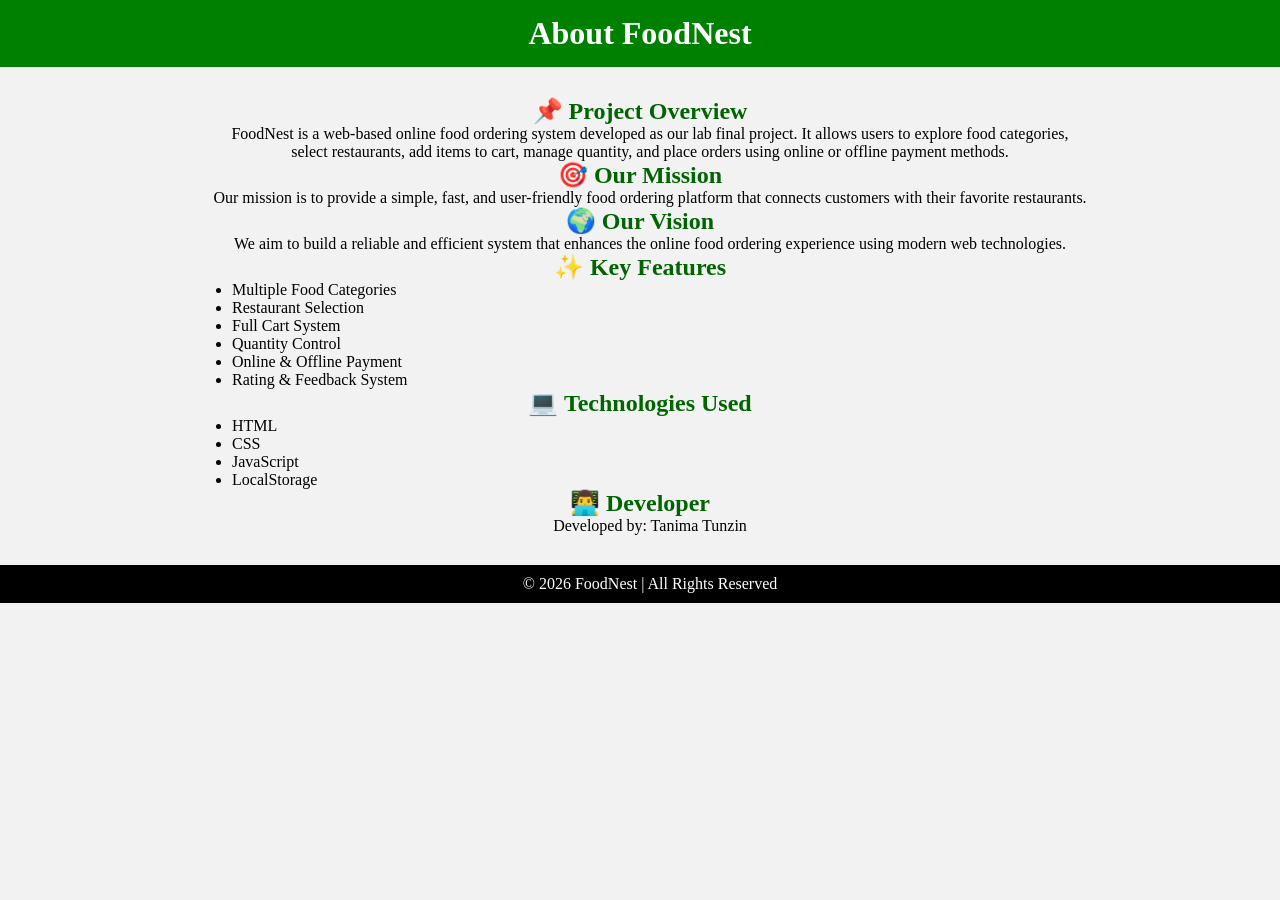
<file: about.html>
<!DOCTYPE html>
<html>
<head>
    <title>About - FoodNest</title>
    <link rel="stylesheet" href="food.css">
</head>
<body>

<header>
    <h1>About FoodNest</h1>
</header>

<section class="about">
    
    <h2>📌 Project Overview</h2>
    <p>
        FoodNest is a web-based online food ordering system developed as our lab final project.
        It allows users to explore food categories, select restaurants, add items to cart,
        manage quantity, and place orders using online or offline payment methods.
    </p>

    <h2>🎯 Our Mission</h2>
    <p>
        Our mission is to provide a simple, fast, and user-friendly food ordering platform
        that connects customers with their favorite restaurants.
    </p>

    <h2>🌍 Our Vision</h2>
    <p>
        We aim to build a reliable and efficient system that enhances the online food ordering experience
        using modern web technologies.
    </p>

    <h2>✨ Key Features</h2>
    <ul>
        <li>Multiple Food Categories</li>
        <li>Restaurant Selection</li>
        <li>Full Cart System</li>
        <li>Quantity Control</li>
        <li>Online & Offline Payment</li>
        <li>Rating & Feedback System</li>
    </ul>

    <h2>💻 Technologies Used</h2>
    <ul>
        <li>HTML</li>
        <li>CSS</li>
        <li>JavaScript</li>
        <li>LocalStorage</li>
    </ul>

    <h2>👨‍💻 Developer</h2>
    <p>
        Developed by: Tanima Tunzin
    </p>

</section>

<footer>
    <p>© 2026 FoodNest | All Rights Reserved</p>
</footer>

</body>
</html>
</file>
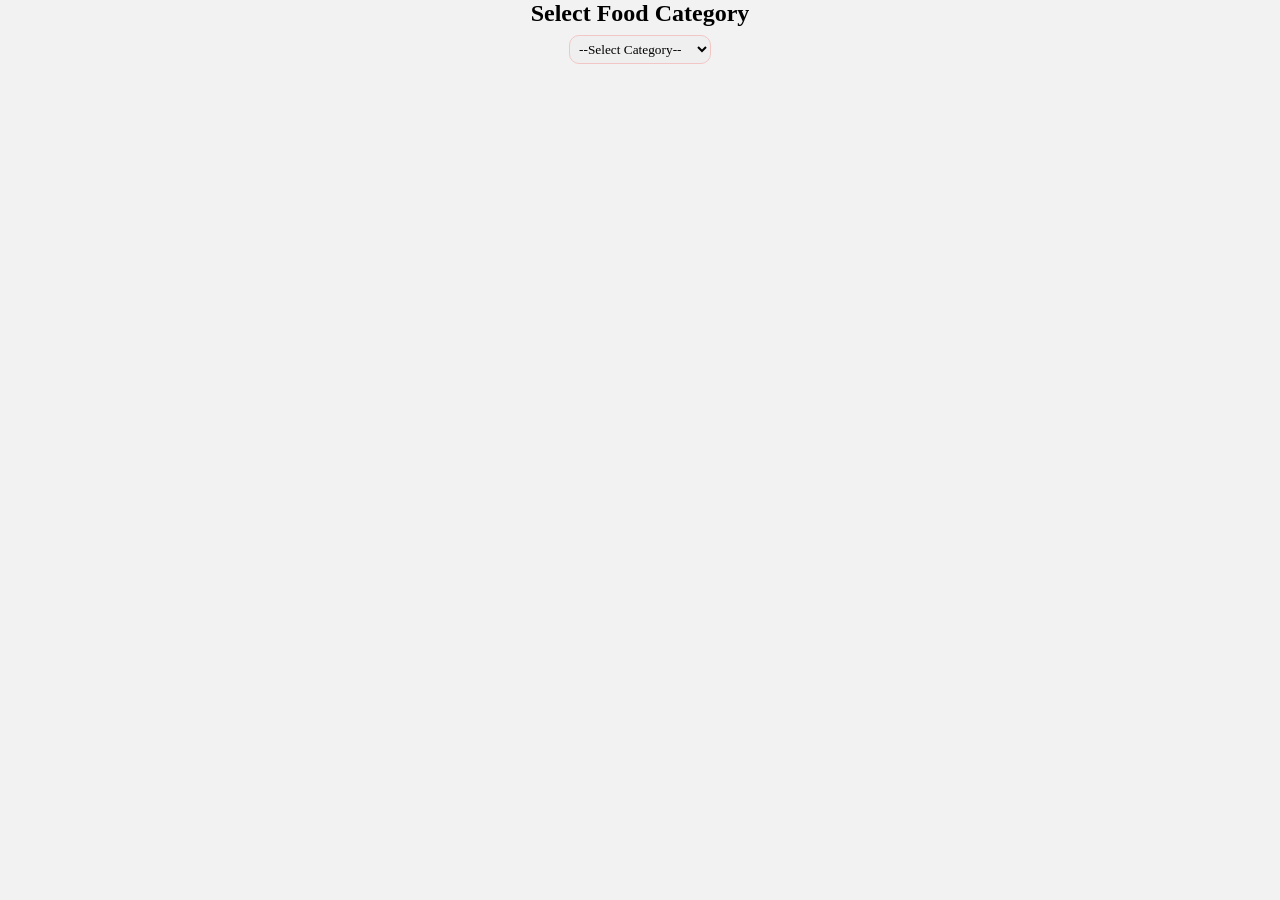
<file: category.html>
<!DOCTYPE html>
<html>
<head>
    <title>Select Category</title>
    <link rel="stylesheet" href="food.css">
</head>
<body>

<h2>Select Food Category</h2>

<select onchange="goToRestaurant(this.value)">
    <option value="">--Select Category--</option>

    <option value="bangladeshi">Bangladeshi Cuisine</option>
    <option value="healthy">Healthy Food</option>
    <option value="fastfood">Fast Food</option>
    <option value="chinese">Chinese</option>
    <option value="indian">Indian</option>
    <option value="dessert">Dessert</option>
    <option value="drinks">Drinks</option>

</select>

<script src="food.js"></script>

</body>
</html>
</file>
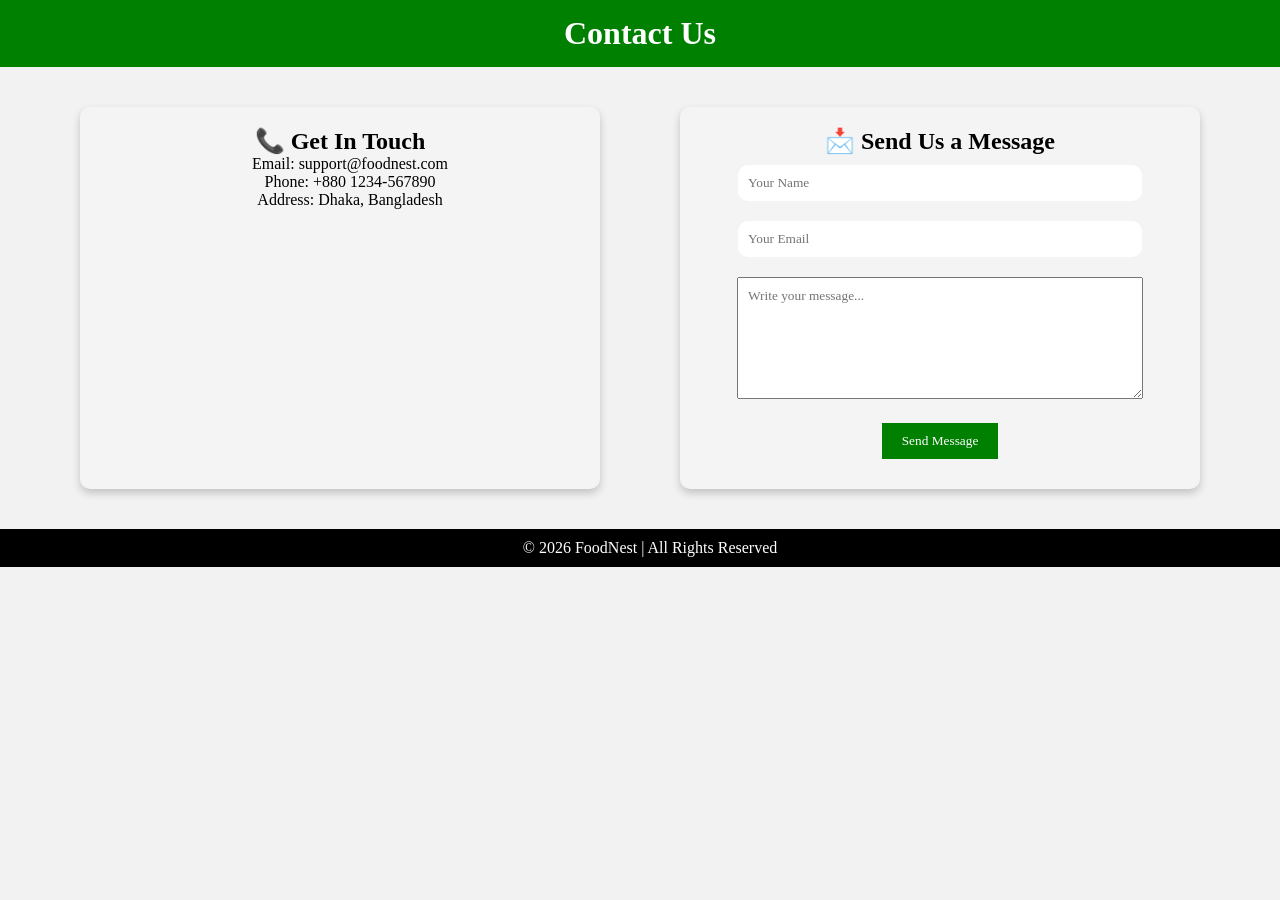
<file: contact.html>
<!DOCTYPE html>
<html>
<head>
    <title>Contact Us - FoodNest</title>
    <link rel="stylesheet" href="food.css">
</head>
<body>

<header>
    <h1>Contact Us</h1>
</header>

<section class="contact-container">

    <div class="contact-info">
        <h2>📞 Get In Touch</h2>
        <p>Email: support@foodnest.com</p>
        <p>Phone: +880 1234-567890</p>
        <p>Address: Dhaka, Bangladesh</p>
    </div>

    <div class="contact-form">
        <h2>📩 Send Us a Message</h2>

        <form onsubmit="return submitForm()">
            <input type="text" id="name" placeholder="Your Name" required><br>
            <input type="email" id="email" placeholder="Your Email" required><br>
            <textarea id="message" placeholder="Write your message..." required></textarea><br>
            <button type="submit">Send Message</button>
        </form>

        <p id="successMsg" class="hidden">✅ Message Sent Successfully!</p>
    </div>

</section>

<footer>
    <p>© 2026 FoodNest | All Rights Reserved</p>
</footer>

<script src="food.js"></script>

</body>
</html>
</file>
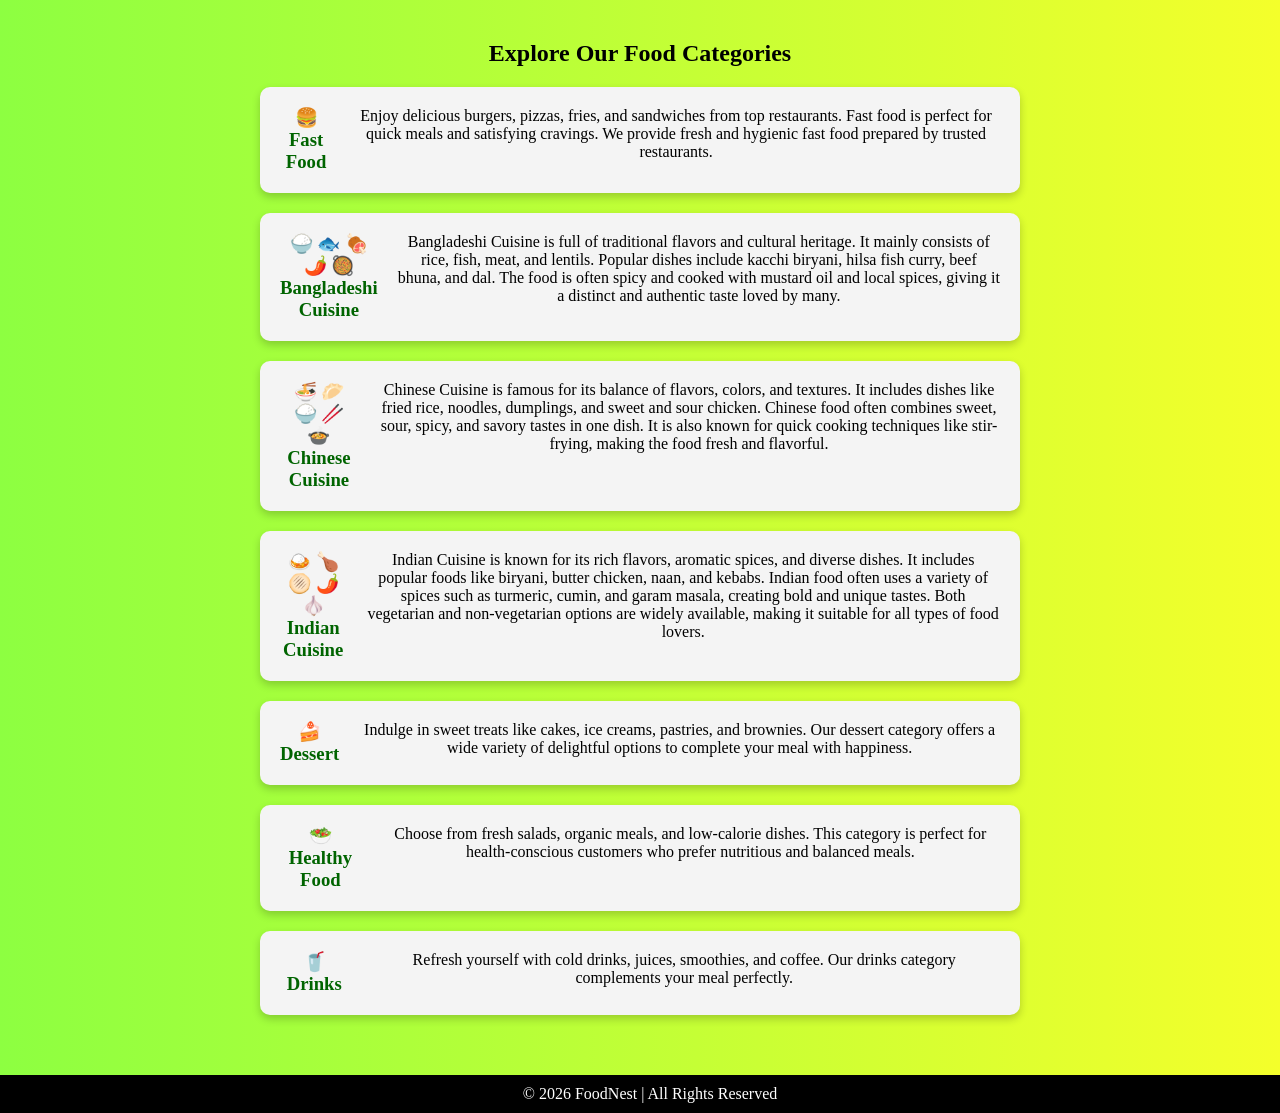
<file: explore.html>
<!DOCTYPE html>
<html>
<head>
    <title>Explore - FoodNest</title>
    <link rel="stylesheet" href="food.css">
</head>
<body>

<section class="explore">
    <h2>Explore Our Food Categories</h2>

    <!-- Fast Food -->
     <div class="card">
        <h3>🍔 Fast Food</h3>
        <p>
            Enjoy delicious burgers, pizzas, fries, and sandwiches from top restaurants.
            Fast food is perfect for quick meals and satisfying cravings.
            We provide fresh and hygienic fast food prepared by trusted restaurants.
        </p>
    </div>

     <div class="card">
        <h3>🍚 🐟 🍖 🌶️ 🥘 Bangladeshi Cuisine</h3>
        <p>
            Bangladeshi Cuisine is full of traditional flavors and cultural heritage. It mainly consists of rice, fish, meat, and lentils. Popular dishes include kacchi biryani, hilsa fish curry, beef bhuna, and dal. The food is often spicy and cooked with mustard oil and local spices, giving it a distinct and authentic taste loved by many.
        </p>
    </div>

     <div class="card">
        <h3>🍜 🥟 🍚 🥢 🍲 Chinese Cuisine</h3>
        <p>
            Chinese Cuisine is famous for its balance of flavors, colors, and textures. It includes dishes like fried rice, noodles, dumplings, and sweet and sour chicken. Chinese food often combines sweet, sour, spicy, and savory tastes in one dish. It is also known for quick cooking techniques like stir-frying, making the food fresh and flavorful.
        </p>
    </div>

     <div class="card">
        <h3>🍛 🍗 🫓 🌶️ 🧄 Indian Cuisine</h3>
        <p>
            Indian Cuisine is known for its rich flavors, aromatic spices, and diverse dishes. It includes popular foods like biryani, butter chicken, naan, and kebabs. Indian food often uses a variety of spices such as turmeric, cumin, and garam masala, creating bold and unique tastes. Both vegetarian and non-vegetarian options are widely available, making it suitable for all types of food lovers.
        </p>
    </div>

    <!-- Dessert -->
    <div class="card">
        <h3>🍰 Dessert</h3>
        <p>
            Indulge in sweet treats like cakes, ice creams, pastries, and brownies.
            Our dessert category offers a wide variety of delightful options 
            to complete your meal with happiness.
        </p>
    </div>

    <!-- Healthy Food -->
    <div class="card">
        <h3>🥗 Healthy Food</h3>
        <p>
            Choose from fresh salads, organic meals, and low-calorie dishes.
            This category is perfect for health-conscious customers 
            who prefer nutritious and balanced meals.
        </p>
    </div>

    <!-- Drinks -->
    <div class="card">
        <h3>🥤 Drinks</h3>
        <p>
            Refresh yourself with cold drinks, juices, smoothies, and coffee.
            Our drinks category complements your meal perfectly.
        </p>
    </div>

</section>

<footer>
    <p>© 2026 FoodNest | All Rights Reserved</p>
</footer>

</body>
</html>
</file>
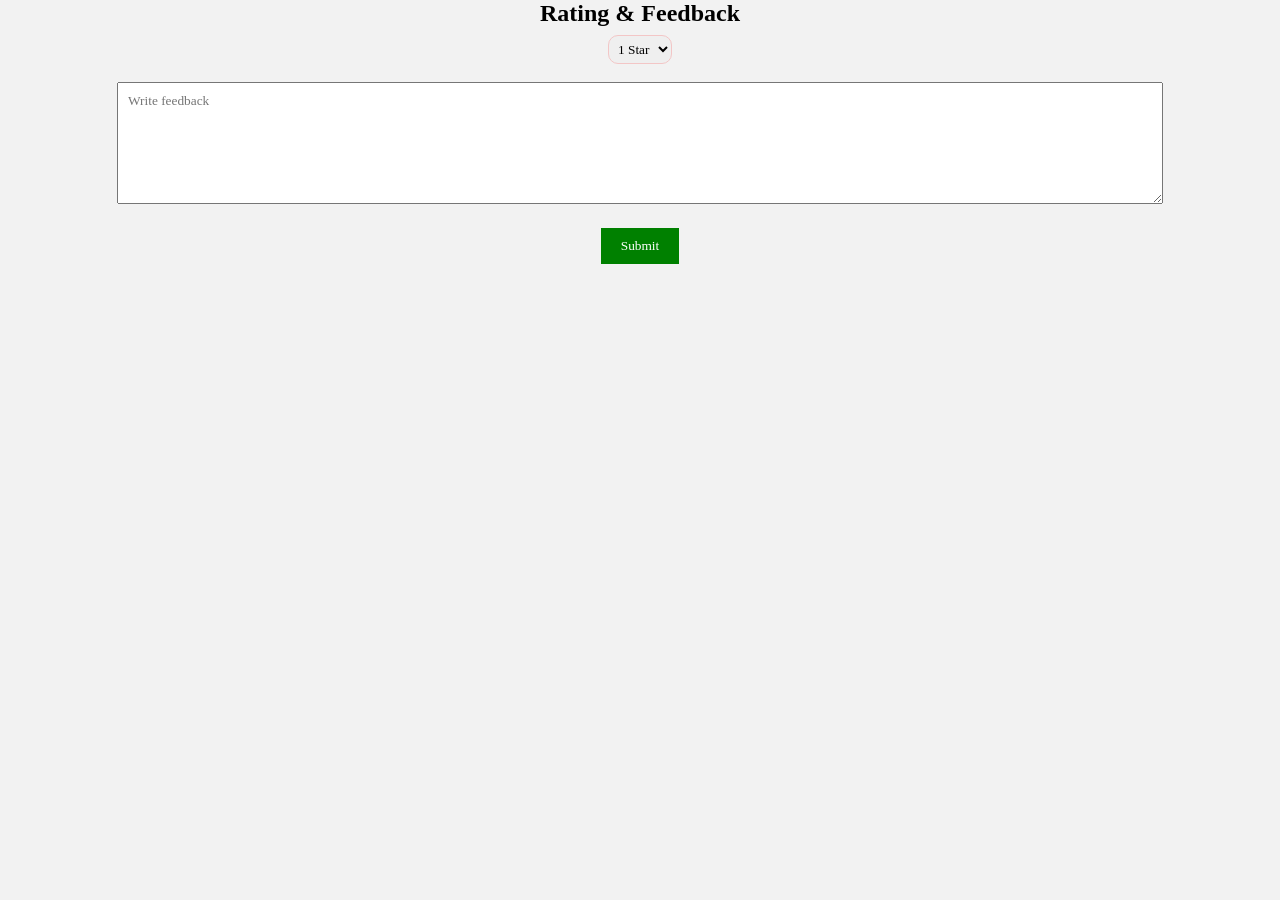
<file: feedback.html>
<!DOCTYPE html>
<html>
<head>
    <title>Feedback</title>
    <link rel="stylesheet" href="food.css">
</head>
<body>

<h2>Rating & Feedback</h2>

<select>
    <option>1 Star</option>
    <option>2 Star</option>
    <option>3 Star</option>
    <option>4 Star</option>
    <option>5 Star</option>
</select><br>

<textarea placeholder="Write feedback"></textarea><br>

<button>Submit</button>

</body>
</html>
</file>
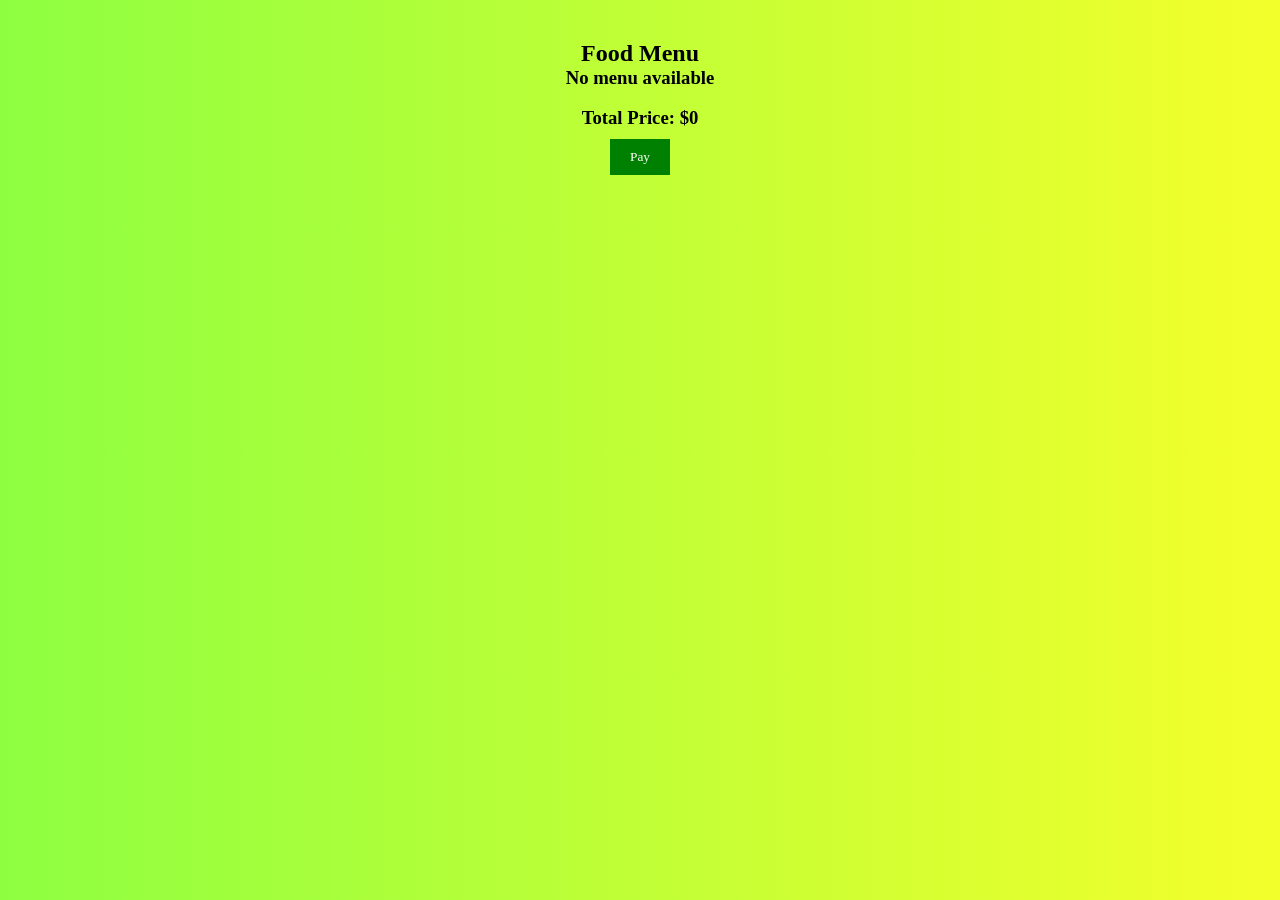
<file: items.html>
<!DOCTYPE html>
<html>
<head>
    <title>Food Menu</title>
    <link rel="stylesheet" href="food.css">
</head>
<body class="item">

<h2>Food Menu</h2>

<div id="menu"></div>



<br>

<h3>Total Price: $<span id="total">0</span></h3>

<button onclick="goToPayment()">Pay</button>

<script>

// ================= MENU DATA (ALL RESTAURANTS) =================
let menuData = {

    "KFC": [
        {name: "Burger", price: 50},
        {name: "Fried Chicken", price: 60},
        {name: "Fries", price: 30},
        {name: "Zinger Burger", price: 70},
        {name: "Pepsi", price: 20}
    ],

    "Pizza Hut": [
        {name: "Pizza", price: 10},
        {name: "Pasta", price: 80},
        {name: "Garlic Bread", price: 40},
        {name: "Chicken Wings", price: 60},
        {name: "Coke", price: 20}
    ],

    "Burger King": [
        {name: "Whopper", price: 70},
        {name: "Chicken Burger", price: 60},
        {name: "Fries", price: 30},
        {name: "Onion Rings", price: 40},
        {name: "Sprite", price: 20}
    ],

    "Takeout": [
        {name: "Whopper", price: 70},
        {name: "Chicken Burger", price: 60},
        {name: "Fries", price: 30},
        {name: "Onion Rings", price: 40},
        {name: "Sprite", price: 20}
    ],

    "Madchef": [
        {name: "Pizza", price: 10},
        {name: "Pasta", price: 80},
        {name: "Garlic Bread", price: 40},
        {name: "Chicken Wings", price: 60},
        {name: "Coke", price: 20}
    ],

    "Chillox": [
        {name: "Burger", price: 50},
        {name: "Fried Chicken", price: 60},
        {name: "Fries", price: 30},
        {name: "Zinger Burger", price: 70},
        {name: "Pepsi", price: 20}
    ],

    "BFC": [
        {name: "Whopper", price: 70},
        {name: "Chicken Burger", price: 60},
        {name: "Fries", price: 30},
        {name: "Onion Rings", price: 40},
        {name: "Sprite", price: 20}
    ],

    "Herfy": [
        {name: "Pizza", price: 10},
        {name: "Pasta", price: 80},
        {name: "Garlic Bread", price: 40},
        {name: "Chicken Wings", price: 60},
        {name: "Coke", price: 20}
    ],

    "American Burger": [
        {name: "Burger", price: 50},
        {name: "Fried Chicken", price: 60},
        {name: "Fries", price: 30},
        {name: "Zinger Burger", price: 70},
        {name: "Pepsi", price: 20}
    ],

    "Popeyes": [
        {name: "Burger", price: 50},
        {name: "Fried Chicken", price: 60},
        {name: "Fries", price: 30},
        {name: "Zinger Burger", price: 70},
        {name: "Pepsi", price: 20}
    ],

    "Haji Biriyani": [
        {name: "Kacchi", price: 80},
        {name: "Chicken Biryani", price: 60},
        {name: "Borhani", price: 20},
        {name: "Salad", price: 10},
        {name: "Firni", price: 30}
    ],

    "Nanna Biriyani": [
        {name: "Kacchi", price: 80},
        {name: "Beef Biryani", price: 60},
        {name: "Borhani", price: 20},
        {name: "Salad", price: 10},
        {name: "Jorda", price: 30}
    ],

    "Kacchi Bhai": [
        {name: "Kacchi", price: 80},
        {name: "Chicken polaw", price: 60},
        {name: "Borhani", price: 20},
        {name: "Salad", price: 10},
        {name: "Firni", price: 30}
    ],

    "Sultan’s Dine": [
        {name: "Kacchi", price: 80},
        {name: "Beef Biryani", price: 60},
        {name: "Borhani", price: 20},
        {name: "Salad", price: 10},
        {name: "Jorda", price: 30}
    ],
    
    "Puran Dhaka Restaurant": [
        {name: "Kacchi", price: 80},
        {name: "Chicken Biryani", price: 60},
        {name: "Borhani", price: 20},
        {name: "Salad", price: 10},
        {name: "Firni", price: 30}
    ],

    "Fakruddin Biriyani": [
        {name: "Kacchi", price: 80},
        {name: "Beef polaw", price: 60},
        {name: "Borhani", price: 20},
        {name: "Salad", price: 10},
        {name: "Jorda", price: 30}
    ],
    
    "Al Razzaque Restaurant": [
        {name: "Kacchi", price: 80},
        {name: "Chicken Biryani", price: 60},
        {name: "Borhani", price: 20},
        {name: "Salad", price: 10},
        {name: "Firni", price: 30}
    ],

    "Star Kabab & Restaurant": [
        {name: "Beef Bhuna", price: 70},
        {name: "Chicken Roast", price: 60},
        {name: "Paratha", price: 20},
        {name: "Dal", price: 20},
        {name: "Tea", price: 10}
    ],

    "Cafe Nawab": [
        {name: "Kacchi", price: 80},
        {name: "Beef Biryani", price: 60},
        {name: "Borhani", price: 20},
        {name: "Salad", price: 10},
        {name: "Jorda", price: 30}
    ],

    "Bismillah Kabab": [
        {name: "Kacchi", price: 80},
        {name: "Beef Biryani", price: 60},
        {name: "Borhani", price: 20},
        {name: "Salad", price: 10},
        {name: "Jorda", price: 30}
    ],

    "Baskin Robbins": [
        {name: "Ice Cream", price: 5},
        {name: "Sundae", price: 6},
        {name: "Chocolate Cone", price: 4},
        {name: "Milkshake", price: 5},
        {name: "Brownie", price: 3}
    ],

    "Royal Indian Cuisine": [
    {name: "Butter Chicken", price: 120},
    {name: "Garlic Naan", price: 25},
    {name: "Paneer Tikka", price: 90},
    {name: "Dal Makhani", price: 70},
    {name: "Gulab Jamun", price: 30}
    ],

    "Handi Restaurant": [
    {name: "Masala Dosa", price: 50},
    {name: "Idli Sambar", price: 40},
    {name: "Medur Vada", price: 30},
    {name: "Coconut Chutney", price: 10},
    {name: "Filter Coffee", price: 20}
    ],
     
    "Nawab Restaurant": [
    {name: "Hyderabadi Dum Biryani", price: 110},
    {name: "Mirchi Ka Salan", price: 20},
    {name: "Raita", price: 10},
    {name: "Chicken 65", price: 85},
    {name: "Double Ka Meetha", price: 40}
    ],

    "Indian Spice House": [
    {name: "Amritsari Kulcha", price: 45},
    {name: "Chole Masala", price: 60},
    {name: "Lassi", price: 35},
    {name: "Mixed Veg Pakora", price: 40},
    {name: "Gajar Ka Halwa", price: 50}
    ],

    "Spice & Rice": [
    {name: "Kolkata Mutton Biryani", price: 130},
    {name: "Fish Fry", price: 70},
    {name: "Aloo Posto", price: 50},
    {name: "Luchi", price: 15},
    {name: "Rasgulla", price: 25}
    ],


    "Well Food": [
    {name: "Chocolate Cake", price: 4},
    {name: "Vanilla Cake", price: 4},
    {name: "Pastry", price: 3},
    {name: "Brownie", price: 3},
    {name: "Cupcake", price: 2}
    ],

    "Takeout Dessert": [
    {name: "Ice Cream", price: 5},
    {name: "Milkshake", price: 4},
    {name: "Waffle", price: 5},
    {name: "Donut", price: 3},
    {name: "Cheesecake", price: 6}
    ],
    
    "Cold Stone Creamery": [
    {name: "Signature Ice Cream", price: 6},
    {name: "Chocolate Sundae", price: 7},
    {name: "Milkshake", price: 5},
    {name: "Ice Cream Cake", price: 8},
    {name: "Waffle Cone", price: 4}
    ],

    "Premium Sweets": [
        {name: "Roshogolla", price: 3},
        {name: "Misti Doi", price: 4},
        {name: "Sandesh", price: 3},
        {name: "Cham Cham", price: 3},
        {name: "Laddu", price: 2}
    ],

    "Gelatissimo": [
    {name: "Gelato", price: 6},
    {name: "Sorbet", price: 5},
    {name: "Chocolate Gelato", price: 6},
    {name: "Fruit Gelato", price: 5},
    {name: "Waffle Gelato", price: 7}
    ],

    "Tabaq Coffee": [
    {name: "Cold Coffee", price: 4},
    {name: "Latte", price: 5},
    {name: "Cappuccino", price: 5},
    {name: "Espresso", price: 3},
    {name: "Mocha", price: 6}
    ],


    "Cheez Dessert Bar": [
    {name: "Cheesecake", price: 6},
    {name: "Chocolate Lava Cake", price: 5},
    {name: "Brownie", price: 4},
    {name: "Ice Cream", price: 5},
    {name: "Milkshake", price: 5}
    ],

    "Bella Italia Dessert": [
    {name: "Tiramisu", price: 7},
    {name: "Panna Cotta", price: 6},
    {name: "Gelato", price: 5},
    {name: "Chocolate Cake", price: 5},
    {name: "Italian Pastry", price: 4}
    ],

    
    "Red Chili Restaurant": [
        {name: "Fried Rice", price: 60},
        {name: "Noodles", price: 50},
        {name: "Soup", price: 40},
        {name: "Spring Roll", price: 40},
        {name: "Manchurian", price: 70}
    ],


    "Mainland China": [
        {name: "Kung Pao Chicken", price: 80},
        {name: "Sweet & Sour Pork", price: 50},
        {name: "Fried Rice with Veg", price: 40},
        {name: "Hot & Sour Soup", price: 20},
        {name: "Spring Rolls", price: 30}
    ],

    "Kungfu Restaurant": [
        {name: "Chili Chicken", price: 60},
        {name: "Schezwan Noodles", price: 50},
        {name: "Soup", price: 40},
        {name: "Paneer Manchurian", price: 40},
        {name: "Manchurian", price: 70}
    ],

    "Golden Dragon": [
        {name: "Dragon Beef", price: 90},
        {name: "Prawn Tempura", price: 50},
        {name: "Egg Drop Soup", price: 39},
        {name: "Spring Roll", price: 20},
        {name: "Vegetable Chow Mein", price: 70}
    ],

    "China Garden": [
        {name: "Fried Rice", price: 30},
        {name: "Lemon Chicken", price: 50},
        {name: "Veg Hakka Noodles", price: 40},
        {name: "Spring Roll", price: 50},
        {name: "Manchurian", price: 80}
    ],

    "Sizzling Wok": [
        {name: "Fried Rice", price: 60},
        {name: "Noodles", price: 50},
        {name: "Soup", price: 40},
        {name: "Spring Roll", price: 40},
        {name: "Manchurian", price: 700}
    ],

    "Shanghai Express": [
        {name: "Veg Dumplings", price: 60},
        {name: "Noodles", price: 30},
        {name: "Spring Roll", price: 40},
        {name: "Beef Fried Rice", price: 70}
    ],

    "Dragon House": [
        {name: "Dragon Chicken", price: 90},
        {name: "Kung Pao Veg", price: 20},
        {name: "Soup", price: 30},
        {name: "Spring Roll", price: 30},
        {name: "Schezwan Beef", price: 90}
    ],

    "Beijing Restaurant": [
        {name: "Fried Rice", price: 20},
        {name: "Beijing Duck", price: 80},
        {name: "Hot & Sour Soup", price: 40},
        {name: "Spring Roll", price: 20},
        {name: "Honey Chili Paneer", price:90}
    ],

    "Panda Garden": [
        {name: "Fried Rice", price: 60},
        {name: "Noodles", price: 50},
        {name: "Soup", price: 40},
        {name: "Spring Roll", price: 40},
        {name: "Manchurian", price: 70}
    ],

    "Handi Restaurant": [
        {name: "Biryani", price: 8},
        {name: "Kebab", price: 6},
        {name: "Naan", price: 2},
        {name: "Chicken Curry", price: 7},
        {name: "Lassi", price: 3}
    ],

    "Tabaq Coffee": [
        {name: "Cold Coffee", price: 4},
        {name: "Latte", price: 5},
        {name: "Cappuccino", price: 5},
        {name: "Espresso", price: 3},
        {name: "Mocha", price: 6}
    ],

    "North End Coffee": [
    {name: "Cold Coffee", price: 4},
    {name: "Cappuccino", price: 5},
    {name: "Latte", price: 5},
    {name: "Espresso", price: 3},
    {name: "Mocha", price: 6},
    {name: "Milkshake (Chocolate/Vanilla)", price: 5},
    {name: "Fresh Orange Juice", price: 3}
    ],

    "Gloria Jean's Coffee":[
    {name: "Mango Juice", price: 3},
    {name: "Lemon Juice", price: 2},
    {name: "Soft Drink (Coke/Pepsi)", price: 2},
    {name: "Smoothie", price: 4},
    {name: "Green Tea", price: 2},
    {name: "Black Coffee", price: 3},
    {name: "Iced Tea", price: 3}
    ],

    "Coffee World": [
    {name: "Borhani", price: 3},
    {name: "Lassi (Sweet/Salted)", price: 3},
    {name: "Fresh Sugarcane Juice", price: 2},
    {name: "Lemon Mint Drink", price: 2},
    {name: "Falooda", price: 4},
    {name: "Mango Lassi", price: 4},
    {name: "Cold Coffee", price: 4}
    ],

    "Coffee House":[
    {name: "Milkshake", price: 5},
    {name: "Green Tea", price: 2},
    {name: "Black Tea", price: 1},
    {name: "Soft Drink", price: 2},
    {name: "Fruit Juice", price: 3},
    {name: "Smoothie", price: 4},
    {name: "Coconut Water", price: 3}
    ],

    "Green Plate": [
    {name: "Grilled Chicken Salad", price: 6},
    {name: "Boiled Egg & Veggies", price: 4},
    {name: "Green Salad", price: 3},
    {name: "Oats with Fruits", price: 3}
    ],

    "Fit Food Corner":[
    {name: "Brown Rice with Grilled Fish", price: 7},
    {name: "Mixed Vegetable Soup", price: 4},
    {name: "Fruit Bowl", price: 3},
    {name: "Low Fat Yogurt", price: 2}
    ],

    "Nutri Bowl":[
    {name: "Chicken Vegetable Stir Fry", price: 6},
    {name: "Whole Wheat Sandwich", price: 5},
    {name: "Egg & Salad Plate", price: 3},
    {name: "Smoothie (No Sugar)", price: 4}
    ],

    "Fresh & Fit": [
    {name: "Grilled Fish with Vegetables", price: 6},
    {name: "Boiled Rice + Dal + Veg", price: 5},
    {name: "Chicken Soup", price: 4},
    {name: "Fruit Salad", price: 3}
    ],

    "Healthy Choice":[
    {name: "Doi (Low Fat Yogurt)", price: 2},
    {name: "Vegetable Khichuri", price: 5},
    {name: "Grilled Chicken Breast", price: 6},
    {name: "Fresh Juice (No Sugar)", price: 3}
    ]

};

// ================= LOAD MENU =================
let restaurant = localStorage.getItem("restaurant");
let menuDiv = document.getElementById("menu");

if(menuData[restaurant]){

    menuData[restaurant].forEach((item, index) => {

        let div = document.createElement("div");

        div.innerHTML = `
            <b>${item.name}</b> ($${item.price}) <br>
            Quantity: 
            <input type="number" min="0" value="0" id="qty${index}" 
            onchange="calculateTotal()">
            <hr>
        `;

        menuDiv.appendChild(div);
    });

} else {
    menuDiv.innerHTML = "<h3>No menu available</h3>";
}

// ================= TOTAL =================
function calculateTotal(){

    let total = 0;

    let items = menuData[restaurant];

    items.forEach((item, index) => {
        let qty = document.getElementById("qty" + index).value;
        total += qty * item.price;
    });

    document.getElementById("total").innerText = total;

   
}

function goToPayment(){
    window.location.href = "payment.html";
}


</script>

</body>
</html>
</file>
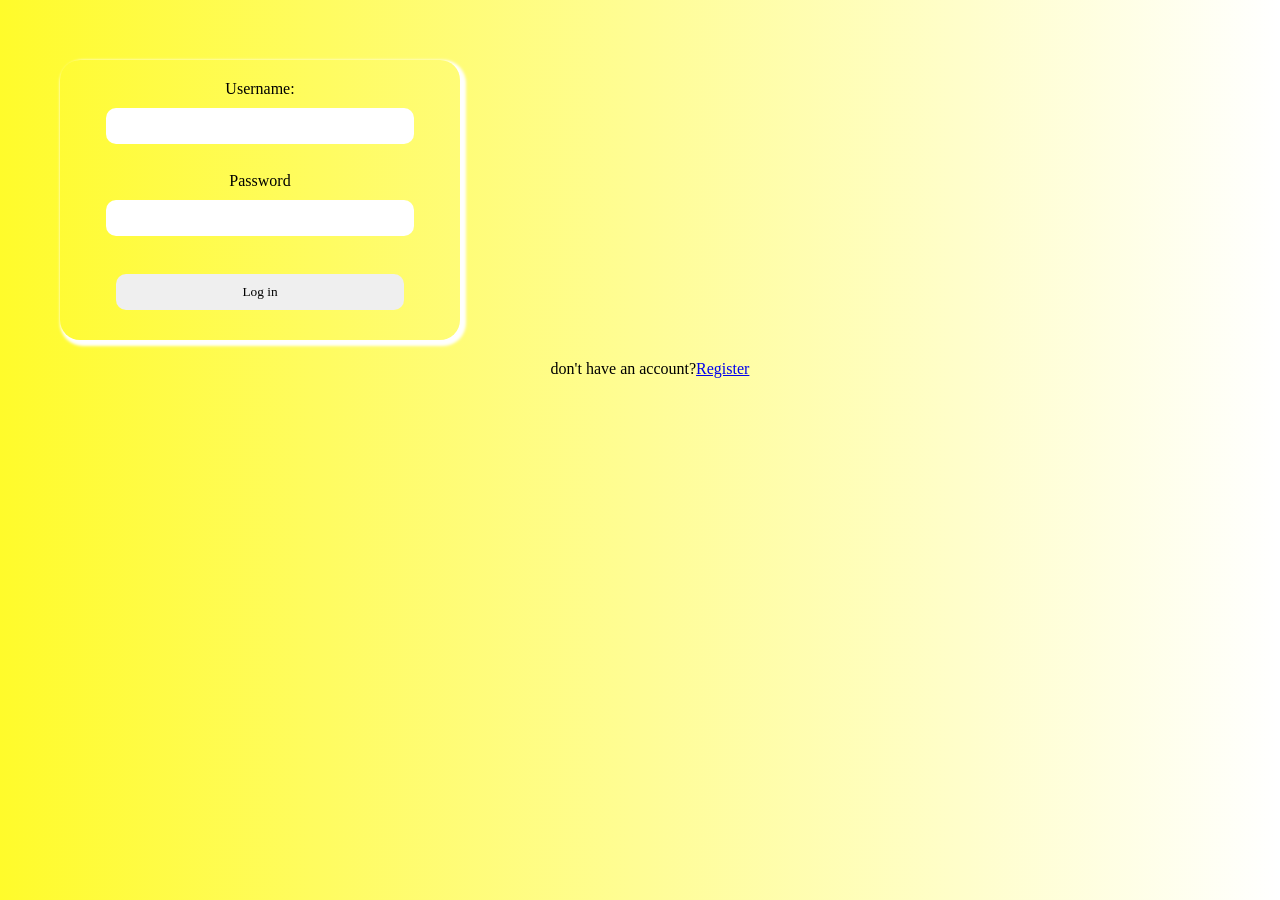
<file: join.html>
<!DOCTYPE html>
<html lang="en">
<head>
    <meta charset="UTF-8">
    <meta http-equiv="X-UA-Compatible" content="IE=edge">
    <meta name="viewport" content="width=device-width, initial-scale=1.0">
    <title>Document</title>
    <link rel="stylesheet" href="food.css">
</head>
<body class="join">

    <!-- <input type="radio" name="f1" id="f1" onclick="login()" checked>
    <label for="f1">Log in</label>

    <input type="radio" name="f1" id="f2" onclick="registration()">
    <label for="f2">Registration</label> -->

    <form action="" autocomplete="on" id="form1">
        <fieldset>
            <!-- <legend>Log in</legend> -->
            
            
            <label>Username:</label>
            <input type="text" id="username" onkeyup="validateUsername()">
            <span id="userError"></span>
 
            <br><br>

            <label for="pass">Password</label>
            <input type="password" name="pass" id="pass">
            <span id="eCA"></span>
            <span id="eSA"></span>
            <span id="eD"></span>
            <span id="eSC"></span>

            <br><br>

            <input type="submit" value="Log in" onclick="validation()">
            
        </fieldset>
    </form>

    <form action="" id="form2">
        <fieldset>
            <!-- <legend>Registration</legend> -->

            <label for="fname">First name</label>
            <input type="text" name="fname" id="fname">
            <span id="efname"></span>

            <br><br>

            <label for="lname">Last name</label>
            <input type="text" name="lname" id="lname">
            <span id="elname"></span>

            <br><br>

            <label>Email:</label>
            <input type="text" id="email" onkeyup="validateEmail()">
            <span id="emailError"></span>
            <br><br>

            <label for="con">Contact</label>
            <input type="number" name="con" id="con">
            <br><br>

            <label for="dob">Date of Birth</label>
            <input type="date" name="dob" id="dob">
            <br><br>

            <label>Gender:</label>
            <input type="radio" name="gender" value="male"> Male
            <input type="radio" name="gender" value="female"> Female
            <span id="genderError"></span>
            <br><br>


            <label for="fc"> food choice</label>
            <input type="text" name="fc" id="fc">
            <br><br>

            <label for="fc">favourate cuisine</label>
            <select name="fc" id="fc">
                <option value="bangladeshi">Bangladeshi Cuisine</option>
                <option value="healthy">Healthy Food</option>
                <option value="fastfood">Fast Food</option>
                <option value="chinese">Chinese</option>
                <option value="indian">Indian</option>
                <option value="dessert">Dessert</option>
                <option value="drinks">Drinks</option>

            </select>
            <br><br>


            <label for="ad">Address</label>
            <input type="text" name="ad" id="ad">
            <br><br>

            <label for="pass">password</label>
            <input type="text" name="pass" id="pass" placeholder="Please enter a password">
            <br><br>

            
            <label for="rpass">password re-type</label>
            <input type="text" name="rpass" id="rpass" placeholder="Please re-type the password">
            <br><br>


            <label for="da">note</label>
            <textarea name="da" id="da" cols="30" rows="10"></textarea>
            <br><br>

            <label for="pp">Profile Picture</label>
            <input type="file" name="pp" id="pp">

            <br><br>
            <button id="registerBtn">Register</button>
        </fieldset>
    </form>

    <p id="convention">don't have an account?<a href="#" onclick="registration()">Register</a></p>
    <script src="food.js"></script>
</body>
</html>
</file>
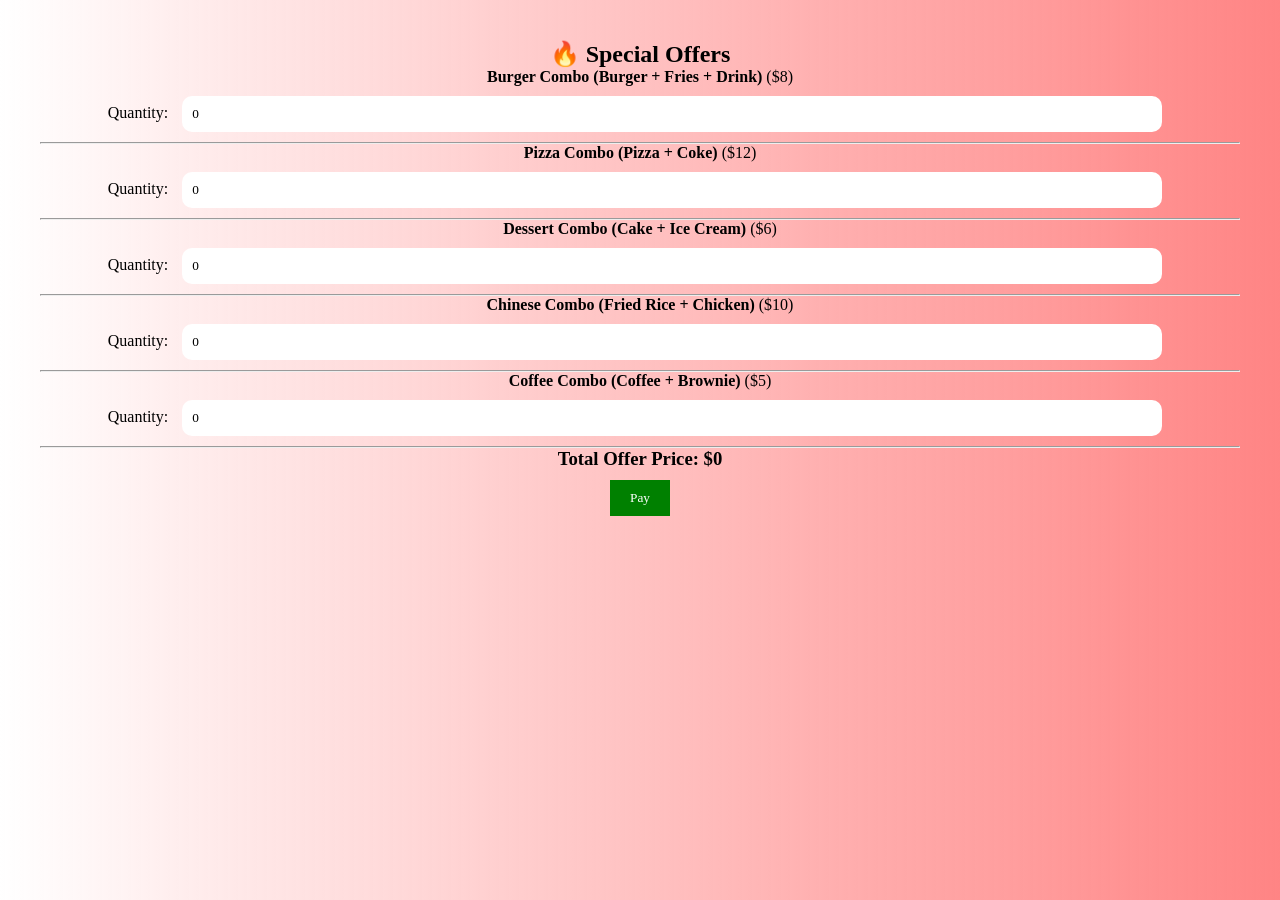
<file: offer.html>
<!DOCTYPE html>
<html>
<head>
    <title>Offers</title>
    <link rel="stylesheet" href="food.css">
</head>
<body class="offer">

<h2>🔥 Special Offers</h2>

<div id="offerList"></div>


<h3>Total Offer Price: $<span id="total">0</span></h3>

<button onclick="goToPayment()"> Pay </button>
  

<script>

// ================= OFFER ITEMS =================
let offers = [
    {name: "Burger Combo (Burger + Fries + Drink)", price: 8},
    {name: "Pizza Combo (Pizza + Coke)", price: 12},
    {name: "Dessert Combo (Cake + Ice Cream)", price: 6},
    {name: "Chinese Combo (Fried Rice + Chicken)", price: 10},
    {name: "Coffee Combo (Coffee + Brownie)", price: 5}
];

// ================= LOAD OFFERS =================
let div = document.getElementById("offerList");

offers.forEach((item, index) => {

    let d = document.createElement("div");

    d.innerHTML = `
        <b>${item.name}</b> ($${item.price}) <br>
        Quantity:
        <input type="number" min="0" value="0" id="qty${index}"
        onchange="calculateTotal()">
        <hr>
    `;

    div.appendChild(d);
});

// ================= TOTAL =================
function calculateTotal(){

    let total = 0;

    offers.forEach((item, index) => {
        let qty = document.getElementById("qty" + index).value;
        total += qty * item.price;
    });

    document.getElementById("total").innerText = total;
}

function goToPayment(){
    window.location.href = "payment.html";
}




</script>

</body>
</html>
</file>
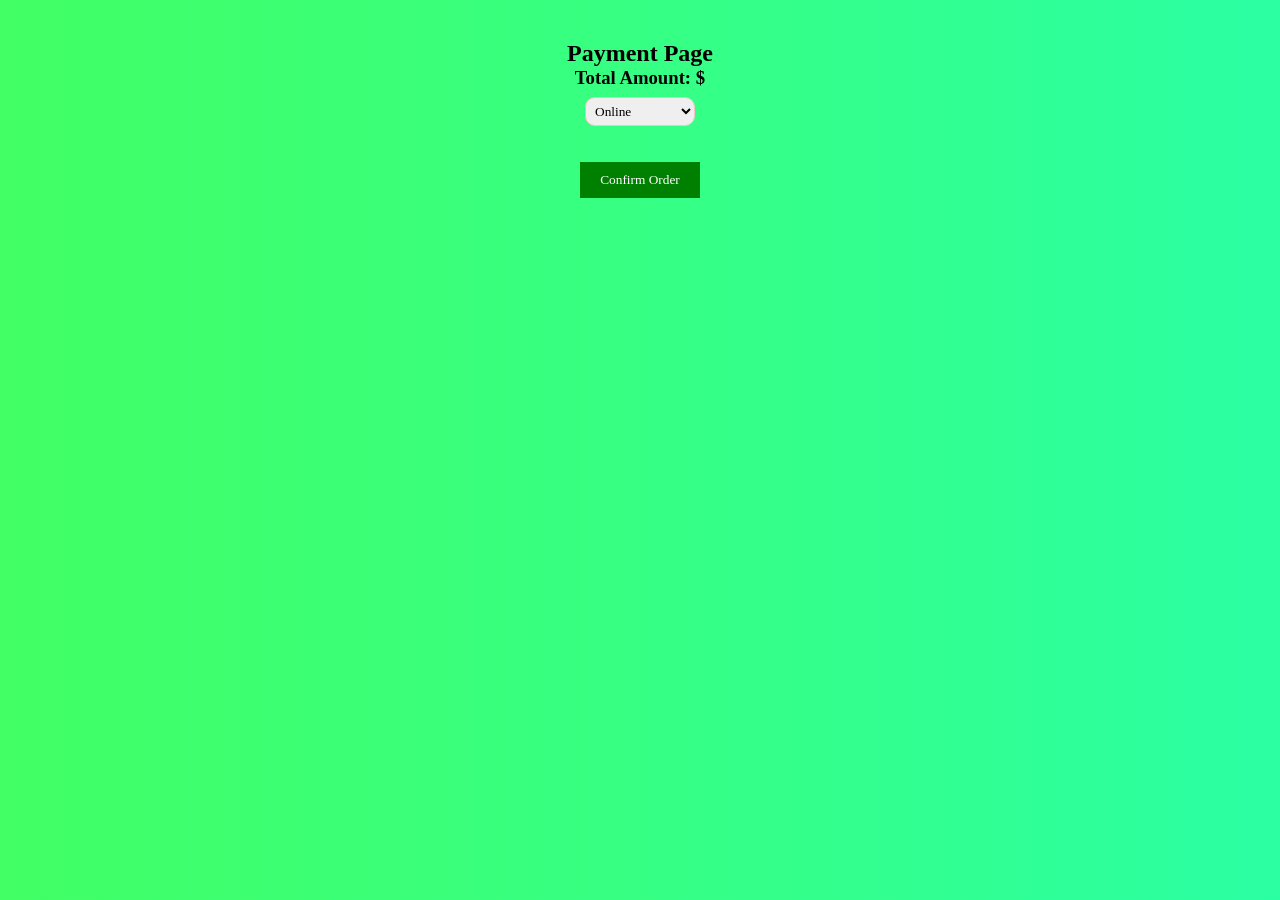
<file: payment.html>
<!DOCTYPE html>
<html>
<head>
    <title>Payment</title>
    <link rel="stylesheet" href="food.css">

    <style>
        .hidden{
            display: none;
        }
    </style>
</head>
<body class="payment">

<h2>Payment Page</h2>

<h3>Total Amount: $<span id="finalTotal">0</span></h3>

<select id="paymentMethod">
    <option>Online</option>
    <option>Offline (Cash)</option>
</select>

<br><br>

<button onclick="showForm()">Confirm Order</button>

<!-- ================= FORM ================= -->
<div id="orderForm" class="hidden">

    <h2>Order Details</h2>

    <form onsubmit="return placeOrder()">

        <label>Name:</label><br>
        <input type="text" id="name" required><br><br>

        <label>Phone:</label><br>
        <input type="text" id="phone" required><br><br>

        <label>Address:</label><br>
        <textarea id="address" required></textarea><br><br>

        <h3>Selected Items:</h3>
        <ul id="orderItems"></ul>

        <h3>Total Payable: $<span id="totalAmount">0</span></h3>

        <br>

        <button type="submit">Place Order ✅</button>

    </form>

</div>

<script>

// ================= LOAD TOTAL =================
let total = localStorage.getItem("totalPrice");
document.getElementById("finalTotal").innerText = total;

// ================= SHOW FORM =================
function showForm(){

    document.getElementById("orderForm").classList.remove("hidden");

    // show total
    document.getElementById("totalAmount").innerText = total;

    // show selected items
    let items = JSON.parse(localStorage.getItem("selectedItems"));
    let list = document.getElementById("orderItems");

    list.innerHTML = "";

    if(items){
        items.forEach(item => {
            let li = document.createElement("li");
            li.innerText = item.name + " x " + item.qty;
            list.appendChild(li);
        });
    }
}

// ================= PLACE ORDER =================
function placeOrder(){

    let name = document.getElementById("name").value;
    let phone = document.getElementById("phone").value;
    let address = document.getElementById("address").value;
    let method = document.getElementById("paymentMethod").value;

    if(name === "" || phone === "" || address === ""){
        alert("Please fill all fields!");
        return false;
    }

    alert("Order Placed Successfully 🎉\nPayment: " + method);

    localStorage.clear();

    window.location.href = "index.html";

    return false;
}


</script>

</body>
</html>
</file>
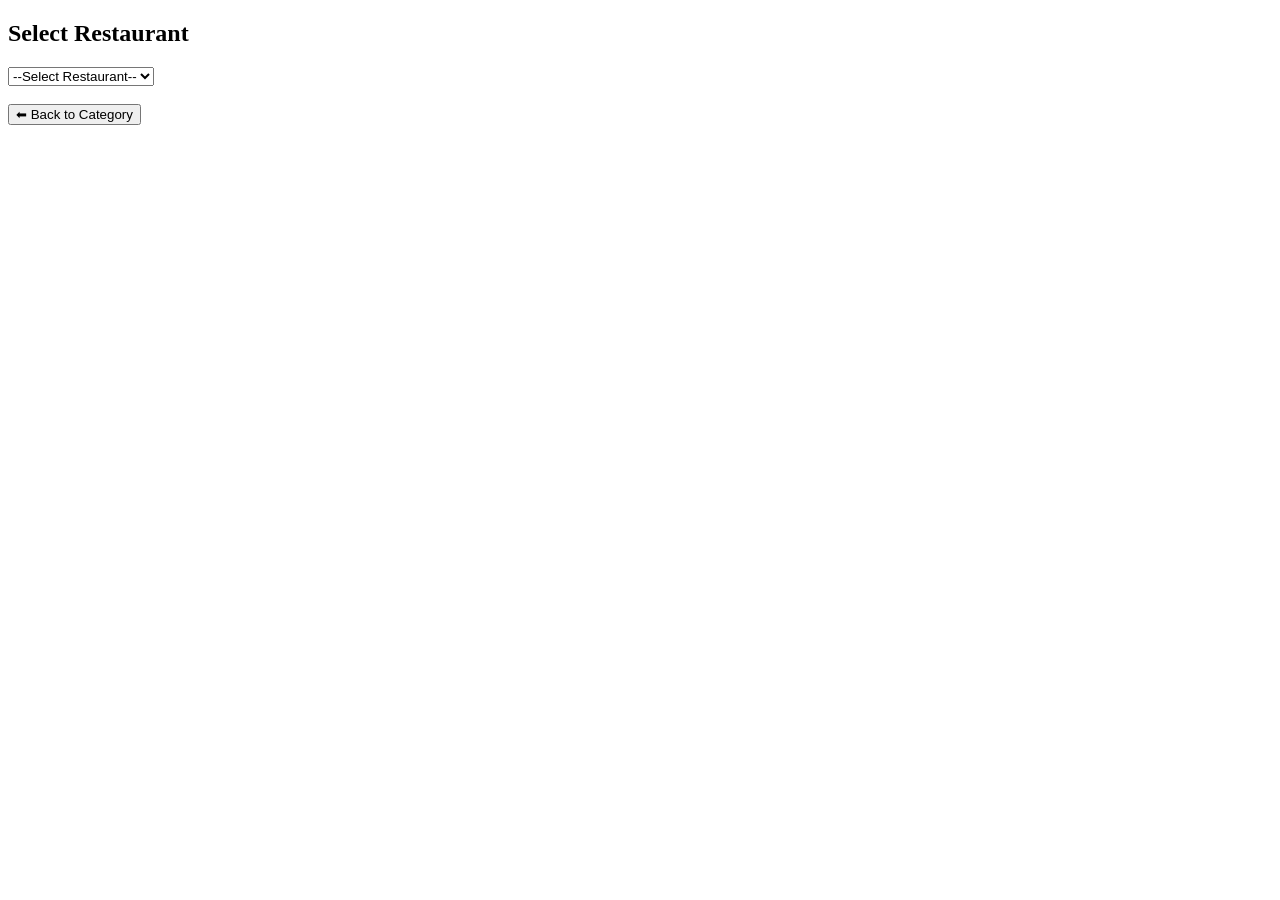
<file: restaurant.html>
<!DOCTYPE html>
<html>
<head>
    <title>Select Restaurant</title>
</head>
<body>

<h2>Select Restaurant</h2>

<select id="restaurant" onchange="goToItems(this.value)">
    <option value="">--Select Restaurant--</option>
</select>

<br><br>

<button onclick="goBack()">⬅ Back to Category</button>

<script src="food.js"></script>

<script>

let data = {

    fastfood: ["KFC", "Pizza Hut"],
    chinese: ["Red Chili", "Golden Dragon"],
    indian: ["Handi", "Nawab"]

};

let category = localStorage.getItem("category");
let select = document.getElementById("restaurant");

if(category && data[category]){
    data[category].forEach(rest => {
        let option = document.createElement("option");
        option.text = rest;
        option.value = rest;
        select.add(option);
    });
}

function goToItems(restaurant){
    if(restaurant !== ""){
        localStorage.setItem("restaurant", restaurant);
        window.location.href = "items.html";
    }
}


function goBack(){
    window.location.href = "category.html";
}
</script>

</body>
</html>
</file>
<file: food.css>
body {
    font-family: Arial;
    text-align: center;
    background: #f2f2f2;
}

button {
    padding: 10px;
    margin: 10px;
    background: green;
    color: white;
    border: none;
}

select, input, textarea {
    padding: 8px;
    margin: 8px;
}

*{
    margin: 0;
    font-family: Cambria, Cochin, Georgia, Times, 'Times New Roman', serif;
}

#form2{
    display: none;
}

fieldset{
    border: none;
    border-radius: 20px;
    box-shadow: 3px 3px 3px 3px white;
    margin: 20px;
    width: 30%;
    padding: 20px;
}

input, select{
    border: 1px solid rgb(243, 198, 198);
    border-radius: 10px;
    padding: 5px;
}

p{
    margin-left: 20px;
}

*{
    margin: 0;
}

.nav{
    height: 50px;
    background-color: green;
    display: flex;
    justify-content: space-between;
    align-items: center;
    padding: 0px 10px;
}

.logo h1{
    color: white;
}

input, .input button{
    border: none;
    border-radius: 10px;
    padding: 5px;
}

.links{
    width: 16%;
    display: flex;
    justify-content: space-between;
}

.links a{
    color: white;
    text-decoration: none;
}

.hero{
    height: 500px;
    background-image: url("foodnest.png");
    background-position: center;
    background-size: cover;
    background-repeat: no-repeat;
    display: flex;
    flex-direction: column;
    justify-content: center;
    align-items: center;
}

.text{
    display: flex;
    flex-direction: column;
    justify-content: center;
    align-items: center;
    color: white;
    text-align: center;
}

.button button{
    border: none;
    border-radius: 10px;
    padding: 5px;
    margin-top: 5px;
}

.button button:hover{
    background-color: green;
    color: white;
}

.com{
    display: flex;
    flex-direction: column;
    justify-content: center;
    align-items: center;
    padding: 10px;
}

.com p{
    text-align: justify;
}

.cards{
    display: flex;
    flex-direction: column;
}

.card{
    display: flex;
    justify-content: space-between;
}

.one{
    margin: 10px;
    height: 300px;
    width: 26%;
    background-color: rgb(81, 133, 2);
    border-radius: 10px;
    display: flex;
    flex-direction: column;
    justify-content: center;
    align-items: center;
    padding: 0px 10px;
}

.one img{
    border-radius: 50%;
}

.one h3, .one p{
    color: white;
}

.one p{
    text-align: justify;
}

.footer{
    height: 30px;
    background-color: black;
    display: flex;
    justify-content: center;
    align-items: center;
}

.footer p{
    color: white;
}

header {
    background: green;
    color: white;
    padding: 15px;
    text-align: center;
}

nav a {
    margin: 10px;
    text-decoration: none;
    color: white;
    font-weight: bold;
}

.explore {
    padding: 30px;
    text-align: center;
}

.card {
    background: #f4f4f4;
    margin: 20px auto;
    padding: 20px;
    width: 60%;
    border-radius: 10px;
    box-shadow: 0 4px 8px rgba(0,0,0,0.2);
}

.card h3 {
    color: darkgreen;
}

footer {
    background: black;
    color: white;
    padding: 10px;
    text-align: center;
}

.about {
    width: 70%;
    margin: auto;
    padding: 30px;
}

.about h2 {
    color: darkgreen;
}

.about ul {
    text-align: left;
}

.contact-container {
    display: flex;
    justify-content: space-around;
    padding: 40px;
    flex-wrap: wrap;
}

.contact-info, .contact-form {
    width: 40%;
    background: #f4f4f4;
    padding: 20px;
    border-radius: 10px;
    box-shadow: 0 4px 8px rgba(0,0,0,0.2);
}

input, textarea {
    width: 80%;
    padding: 10px;
    margin: 10px;
}

textarea {
    height: 100px;
}

button {
    padding: 10px 20px;
    background: green;
    color: white;
    border: none;
    cursor: pointer;
}

button:hover {
    background: darkgreen;
}

.hidden {
    display: none;
}

.payment {
    background: linear-gradient(to right, #41ff64, #2bffa3);
    padding: 40px;
    align-items: center;
}

.rest {
    background: linear-gradient(to right, #41ff64, white);
    padding: 40px;
    align-items: center;
}

.feedback {
    background: linear-gradient(to right, orange, white);
    padding: 40px;
    align-items: center;
}

.category {
    background: linear-gradient(to right, #8dff41, #f4ff2b);
    padding: 40px;
    align-items: center;
}

.item {
    background: linear-gradient(to right, #8dff41, #f4ff2b);
    padding: 40px;
    align-items: center;
}

.join {
    background: linear-gradient(to right, #fffb2b,white);
    padding: 40px;
    align-items: center;
    
}

.contact {
    background: linear-gradient(to right, white, rgb(58, 128, 0));
    padding: 40px;
    align-items: center;
}

.explore {
    background: linear-gradient(to right, #8dff41, #f4ff2b);
    padding: 40px;
    align-items: center;
}

.offer {
    background: linear-gradient(to right, white, rgba(255, 0, 0, 0.484));
    padding: 40px;
    align-items: center;
}
</file>
